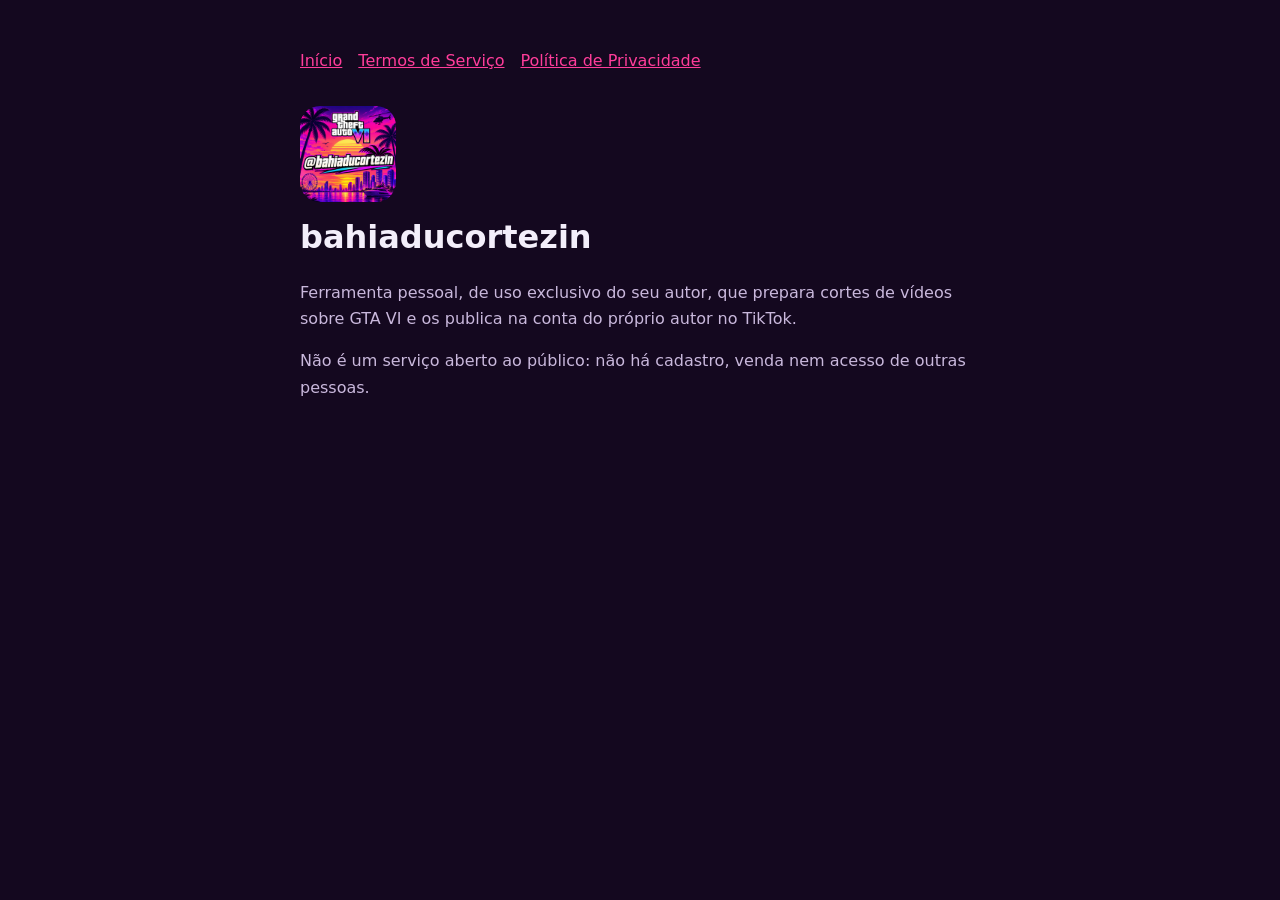
<file: index.html>
<!doctype html><html lang="pt-BR"><head><meta charset="utf-8"><meta name="viewport" content="width=device-width,initial-scale=1">
<title>bahiaducortezin</title><link rel="stylesheet" href="estilo.css"></head><body><main>
<nav><a href="index.html">Início</a><a href="termos.html">Termos de Serviço</a><a href="privacidade.html">Política de Privacidade</a></nav>
<img src="icone.png" alt="Ícone do bahiaducortezin">
<h1>bahiaducortezin</h1>
<p>Ferramenta pessoal, de uso exclusivo do seu autor, que prepara cortes de vídeos sobre GTA VI e os publica na conta do próprio autor no TikTok.</p>
<p>Não é um serviço aberto ao público: não há cadastro, venda nem acesso de outras pessoas.</p>
</main></body></html>
</file>
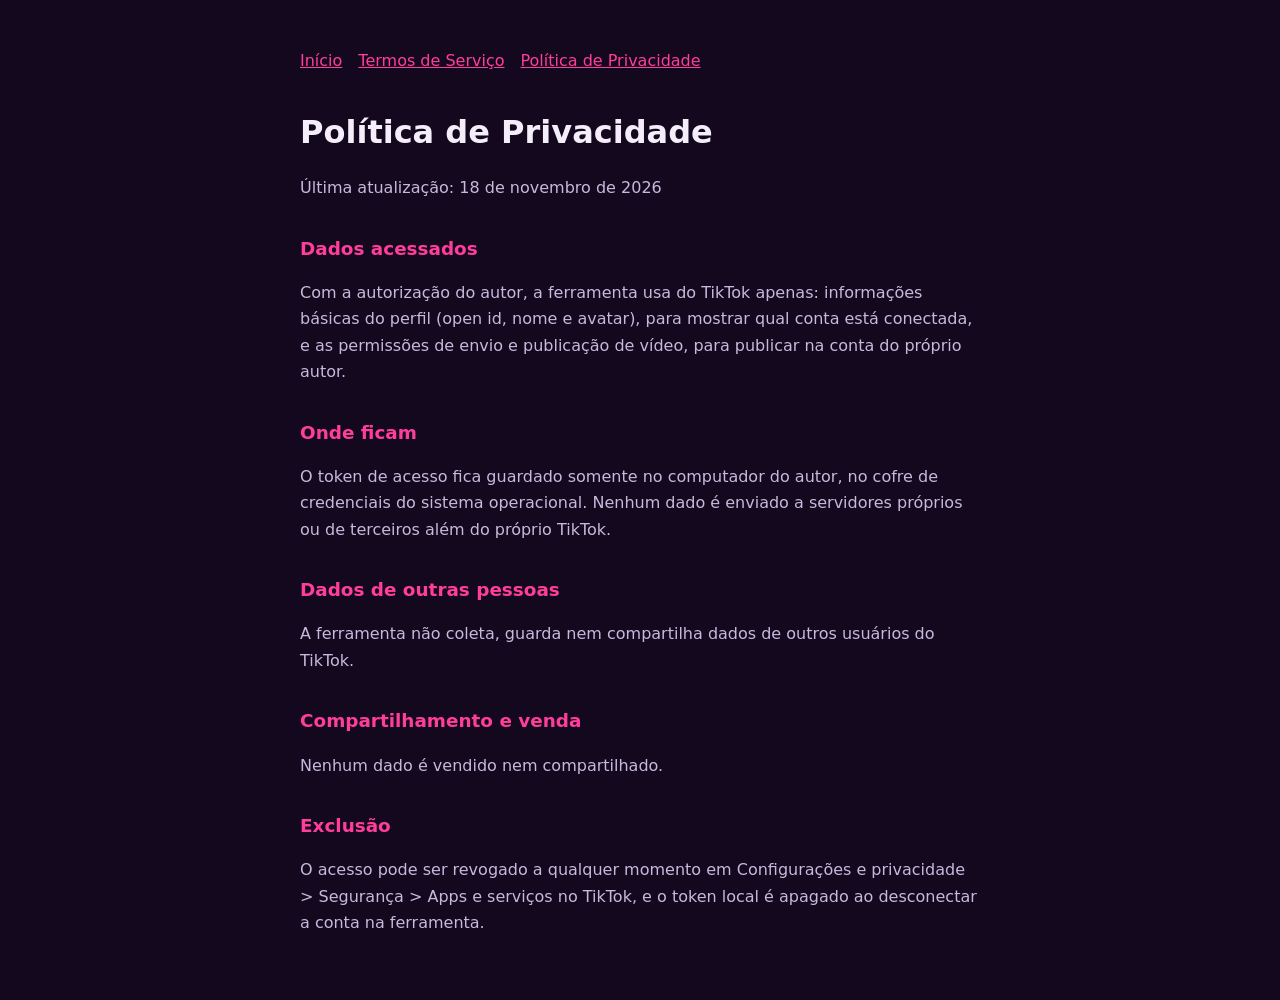
<file: privacidade.html>
<!doctype html><html lang="pt-BR"><head><meta charset="utf-8"><meta name="viewport" content="width=device-width,initial-scale=1">
<title>Política de Privacidade</title><link rel="stylesheet" href="estilo.css"></head><body><main>
<nav><a href="index.html">Início</a><a href="termos.html">Termos de Serviço</a><a href="privacidade.html">Política de Privacidade</a></nav>
<h1>Política de Privacidade</h1><p>Última atualização: 18 de novembro de 2026</p>
<h2>Dados acessados</h2><p>Com a autorização do autor, a ferramenta usa do TikTok apenas: informações básicas do perfil (open id, nome e avatar), para mostrar qual conta está conectada, e as permissões de envio e publicação de vídeo, para publicar na conta do próprio autor.</p>
<h2>Onde ficam</h2><p>O token de acesso fica guardado somente no computador do autor, no cofre de credenciais do sistema operacional. Nenhum dado é enviado a servidores próprios ou de terceiros além do próprio TikTok.</p>
<h2>Dados de outras pessoas</h2><p>A ferramenta não coleta, guarda nem compartilha dados de outros usuários do TikTok.</p>
<h2>Compartilhamento e venda</h2><p>Nenhum dado é vendido nem compartilhado.</p>
<h2>Exclusão</h2><p>O acesso pode ser revogado a qualquer momento em Configurações e privacidade &gt; Segurança &gt; Apps e serviços no TikTok, e o token local é apagado ao desconectar a conta na ferramenta.</p>
</main></body></html>
</file>
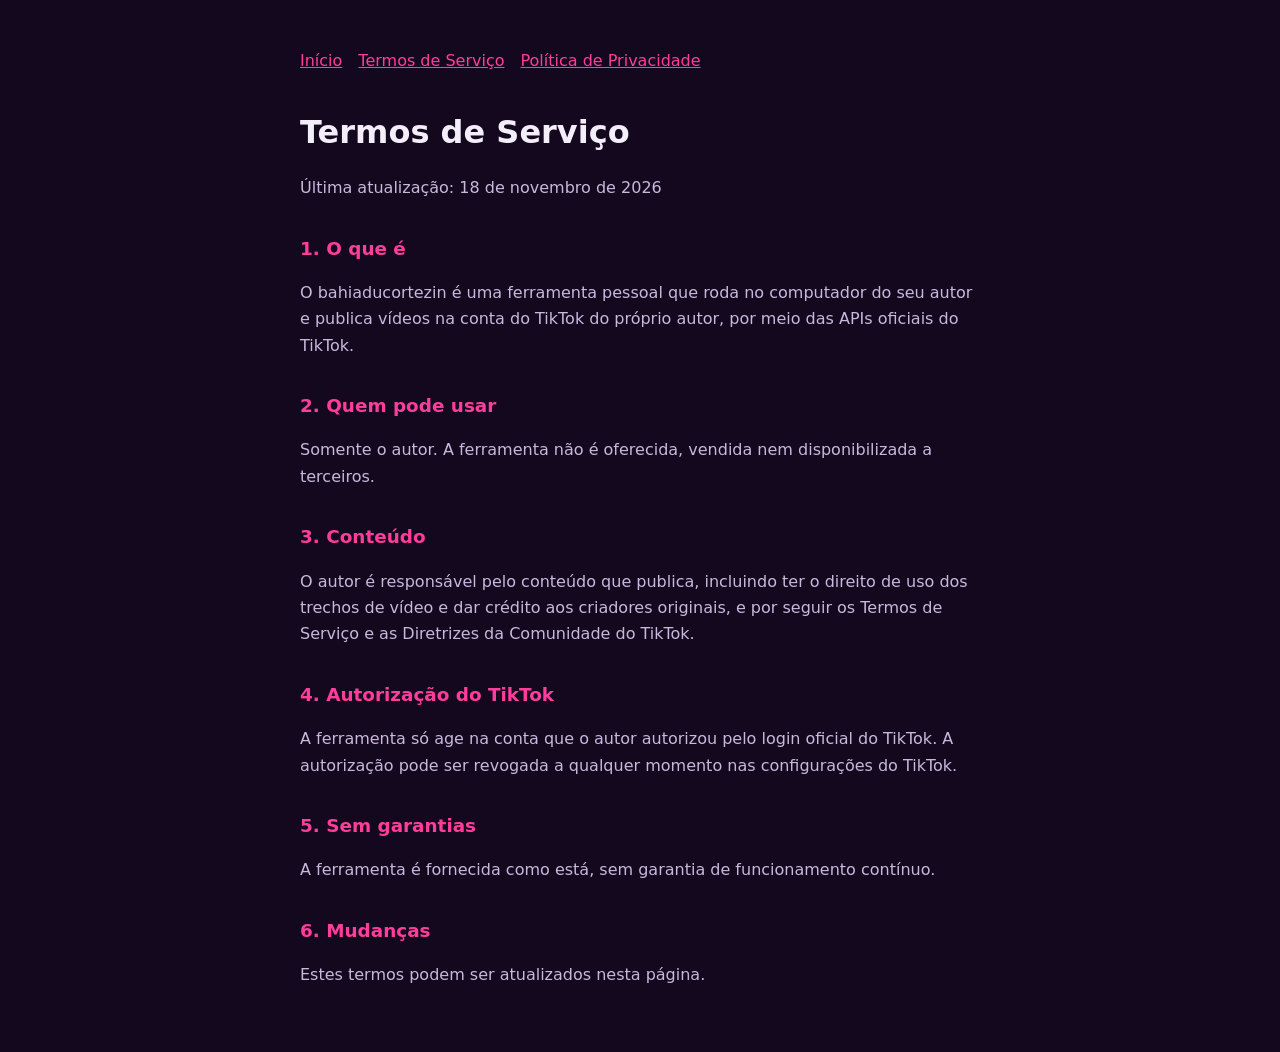
<file: termos.html>
<!doctype html><html lang="pt-BR"><head><meta charset="utf-8"><meta name="viewport" content="width=device-width,initial-scale=1">
<title>Termos de Serviço</title><link rel="stylesheet" href="estilo.css"></head><body><main>
<nav><a href="index.html">Início</a><a href="termos.html">Termos de Serviço</a><a href="privacidade.html">Política de Privacidade</a></nav>
<h1>Termos de Serviço</h1><p>Última atualização: 18 de novembro de 2026</p>
<h2>1. O que é</h2><p>O bahiaducortezin é uma ferramenta pessoal que roda no computador do seu autor e publica vídeos na conta do TikTok do próprio autor, por meio das APIs oficiais do TikTok.</p>
<h2>2. Quem pode usar</h2><p>Somente o autor. A ferramenta não é oferecida, vendida nem disponibilizada a terceiros.</p>
<h2>3. Conteúdo</h2><p>O autor é responsável pelo conteúdo que publica, incluindo ter o direito de uso dos trechos de vídeo e dar crédito aos criadores originais, e por seguir os Termos de Serviço e as Diretrizes da Comunidade do TikTok.</p>
<h2>4. Autorização do TikTok</h2><p>A ferramenta só age na conta que o autor autorizou pelo login oficial do TikTok. A autorização pode ser revogada a qualquer momento nas configurações do TikTok.</p>
<h2>5. Sem garantias</h2><p>A ferramenta é fornecida como está, sem garantia de funcionamento contínuo.</p>
<h2>6. Mudanças</h2><p>Estes termos podem ser atualizados nesta página.</p>
</main></body></html>
</file>
<file: estilo.css>
:root{--fundo:#14081f;--texto:#f3eefa;--suave:#c9b8dc;--rosa:#ff3d9a}
*{box-sizing:border-box}body{margin:0;background:var(--fundo);color:var(--texto);font:16px/1.65 system-ui,sans-serif}
main{max-width:720px;margin:0 auto;padding:48px 20px}h1{font-size:2rem;margin:0 0 8px}h2{font-size:1.15rem;margin-top:32px;color:var(--rosa)}
p,li{color:var(--suave)}a{color:var(--rosa)}nav{display:flex;gap:16px;margin-bottom:32px;flex-wrap:wrap}img{width:96px;height:96px;border-radius:20px}
</file>
